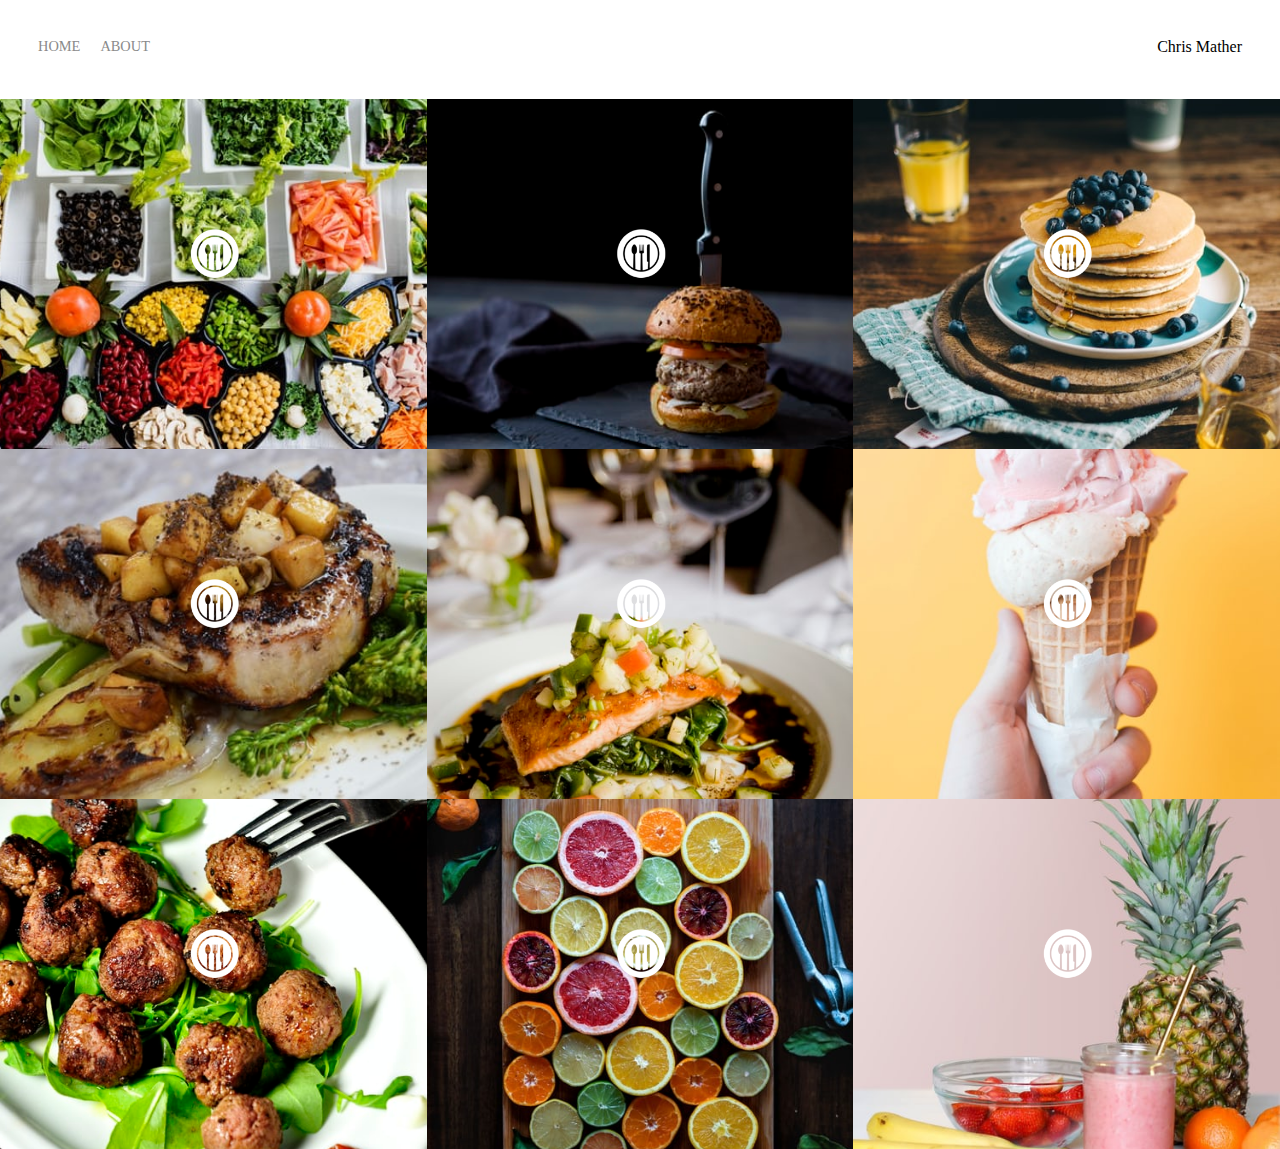
<file: index.html>
<!DOCTYPE html>
<html lang="en">
<head>
  <meta charset="UTF-8">
  <link rel="stylesheet" href="styles.css">
</head>
<body>
  <div class="container">
    <div class="nav-wrapper">
      <div class="left-side">
        <div class="nav-link-wrapper">
          <a href="index.html">Home</a>
        </div>

        <div class="nav-link-wrapper">
          <a href="about.html">About</a>
        </div>
      </div>

      <div class="right-side">
        <div class="brand">
          <div>Chris Mather</div>
      </div>
      </div>
  </div>

  <div class="content-wrapper">
<div class="portfolio-items-wrapper">

  <div class="portfolio-item-wrapper">
    <div class="portfolio-img-background" style="background-image:url(images/portfolio1.jpg)"></div>

    <div class="img-text-wrapper">
    <div class="logo-wrapper">
<img src="images/logos/toastability.png">
</div>

<div class="subtitle">
  Caesar Salad - £8
</div>

    </div>
  </div>

  <div class="portfolio-item-wrapper">
    <div class="portfolio-img-background" style="background-image:url(images/portfolio2.jpg)"></div>

    <div class="img-text-wrapper">
    <div class="logo-wrapper">
<img src="images/logos/toastability.png">
</div>

<div class="subtitle">
  Cheeseburger - £8
</div>

    </div>
  </div>

  <div class="portfolio-item-wrapper">
    <div class="portfolio-img-background" style="background-image:url(images/portfolio3.jpg)"></div>

    <div class="img-text-wrapper">
    <div class="logo-wrapper">
<img src="images/logos/toastability.png">
</div>

<div class="subtitle">
  Pancakes - £8
</div>

    </div>
  </div>

  <div class="portfolio-item-wrapper">
    <div class="portfolio-img-background" style="background-image:url(images/portfolio4.jpg)"></div>

    <div class="img-text-wrapper">
    <div class="logo-wrapper">
<img src="images/logos/toastability.png">
</div>

<div class="subtitle">
  Chicken - £8
</div>

    </div>
  </div>

  <div class="portfolio-item-wrapper">
    <div class="portfolio-img-background" style="background-image:url(images/portfolio5.jpg)"></div>

    <div class="img-text-wrapper">
    <div class="logo-wrapper">
<img src="images/logos/toastability.png">
</div>

<div class="subtitle">
  Salmon - £8
</div>

    </div>
  </div>

  <div class="portfolio-item-wrapper">
    <div class="portfolio-img-background" style="background-image:url(images/portfolio6.jpg)"></div>

    <div class="img-text-wrapper">
    <div class="logo-wrapper">
<img src="images/logos/toastability.png">
</div>

<div class="subtitle">
  Ice creams - £8
</div>

    </div>
  </div>

  <div class="portfolio-item-wrapper">
    <div class="portfolio-img-background" style="background-image:url(images/portfolio7.jpg)"></div>

    <div class="img-text-wrapper">
    <div class="logo-wrapper">
<img src="images/logos/toastability.png">
</div>

<div class="subtitle">
  Meatballs - £8
</div>

    </div>
  </div>

  <div class="portfolio-item-wrapper">
    <div class="portfolio-img-background" style="background-image:url(images/portfolio8.jpg)"></div>

    <div class="img-text-wrapper">
    <div class="logo-wrapper">
<img src="images/logos/toastability.png">
</div>

<div class="subtitle">
  Fruit - £8
</div>

    </div>
  </div>

  <div class="portfolio-item-wrapper">
    <div class="portfolio-img-background" style="background-image:url(images/portfolio9.jpg)"></div>

    <div class="img-text-wrapper">
    <div class="logo-wrapper">
<img src="images/logos/toastability.png">
</div>

<div class="subtitle">
  Smoothie - £8
</div>

    </div>
  </div>

  

</div>

  </div>

  </div>
</body>

<script>
const portfolioItems = document.querySelectorAll('.portfolio-item-wrapper')

portfolioItems.forEach(portfolioItem => {
  portfolioItem.addEventListener('mouseover', () => {
    portfolioItem.childNodes[1].classList.add('img-darken');
  })
})

portfolioItems.forEach(portfolioItem => {
  portfolioItem.addEventListener('mouseout', () => {
    portfolioItem.childNodes[1].classList.remove('img-darken');
  })
})



</script>

</html>
</file>
<file: styles.css>
/* Master styles */
body {
  margin: 0px;
}

.container {
    display: grid;
    grid-template-columns: 1fr;
}

/* Navbar styles */
.nav-wrapper {
  display: flex;
  justify-content: space-between;
  padding: 38px;
}

.left-side {
  display: flex;
}

.nav-wrapper > .left-side > div {
  margin-right: 20px;
  font-size: 0.9em;
  text-transform: uppercase;
}

.nav-link-wrapper {
  height: 22px;
  border-bottom: 1px solid transparent;
  transition: border-bottom 0.5s;
}

.nav-link-wrapper a {
  color: #8a8a8a;
  text-decoration: none;
  transition: color 0.5s;
}

.nav-link-wrapper:hover {
  border-bottom: 1px solid black;
}

.nav-link-wrapper a:hover {
  color: black;
}

/* Portfolio styles */
.portfolio-items-wrapper {
  display: grid;
  grid-template-columns: 1fr 1fr 1fr;
}

.portfolio-item-wrapper {
  position: relative;
}

.portfolio-img-background {
  height: 350px;
  width: 100%;
  background-size: cover;
  background-position: center;
  background-repeat: no-repeat;
}

.img-text-wrapper {
  position: absolute;
  top: 0;
  display: flex;
  flex-direction: column;
  justify-content: center;
  align-items: center;
  height: 100%;
  text-align: center;
  padding-left: 100px;
  padding-right: 100px;
}

.logo-wrapper img {
  width: 50%;
  margin-bottom: 20px;
}

.img-text-wrapper .subtitle {
  transition: 1s;
  font-weight: 600;
  color: transparent;
}

.img-text-wrapper:hover .subtitle {
  font-weight: 600;
  color: lightseagreen;
}

.img-darken {
  transition: 1s;
  filter: brightness(10%);
}
</file>
